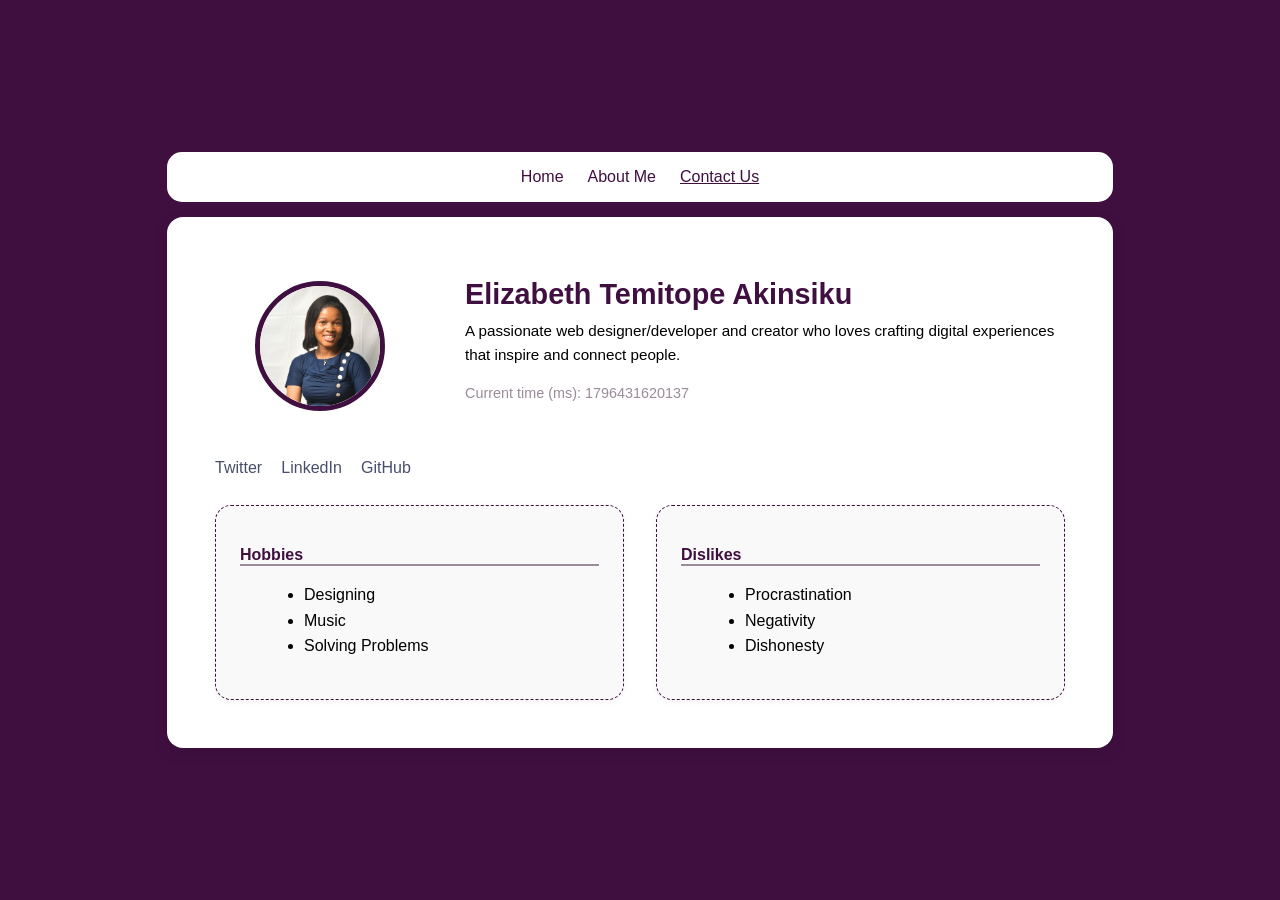
<file: index.html>
<!DOCTYPE html>
<html lang="en">
<head>
  <meta charset="UTF-8" />
  <meta name="viewport" content="width=device-width, initial-scale=1.0" />
  <title>Profile Card</title>
  <link rel="stylesheet" href="styles.css" />
</head>
<body>
  <main>
    <header>
      <nav class="navbar">
        <a href="index.html">Home</a>
        <a href="about.html">About Me</a>
        <a href="contact.html" class="active">Contact Us</a>
      </nav>
    </header>
    
    <article class="profile-card" data-testid="test-profile-card">
      <div class="profile-header">
        <figure class="avatar-container">
          <img
            src="Asset/DGF_6812 copy.jpg"
            alt="User Avatar"
            data-testid="test-user-avatar"
          />
        </figure>
        <div class="user-info">
          <h2 data-testid="test-user-name">Elizabeth Temitope Akinsiku</h2>
          <p class="bio" data-testid="test-user-bio">
            A passionate web designer/developer and creator who loves crafting
            digital experiences that inspire and connect people.
          </p>
          <p class="time">
            Current time (ms): <span data-testid="test-user-time"></span>
          </p>
        </div>
      </div>

      <nav class="social-nav" aria-label="Social Links">
        <ul class="social-links" data-testid="test-user-social-links">
          <li>
            <a
              href="https://x.com/ellizarconsult"
              target="_blank"
              rel="noopener noreferrer"
              data-testid="test-user-social-twitter"
            >Twitter</a>
          </li>
          <li>
            <a
              href="https://www.linkedin.com/in/elizabeth-akinsiku/"
              target="_blank"
              rel="noopener noreferrer"
              data-testid="test-user-social-linkedin"
            >LinkedIn</a>
          </li>
          <li>
            <a
              href="https://github.com/elizabethakinsiku"
              target="_blank"
              rel="noopener noreferrer"
              data-testid="test-user-social-github"
            >GitHub</a>
          </li>
        </ul>
      </nav>

      <div class="extra-info">
        <section class="hobbies">
          <h3>Hobbies</h3>
          <ul data-testid="test-user-hobbies">
            <li>Designing</li>
            <li>Music</li>
            <li>Solving Problems</li>
          </ul>
        </section>

        <section class="dislikes">
          <h3>Dislikes</h3>
          <ul data-testid="test-user-dislikes">
            <li>Procrastination</li>
            <li>Negativity</li>
            <li>Dishonesty</li>
          </ul>
        </section>
      </div>
    </article>
  </main>

  <script src="script.js"></script>
</body>
</html>
</file>
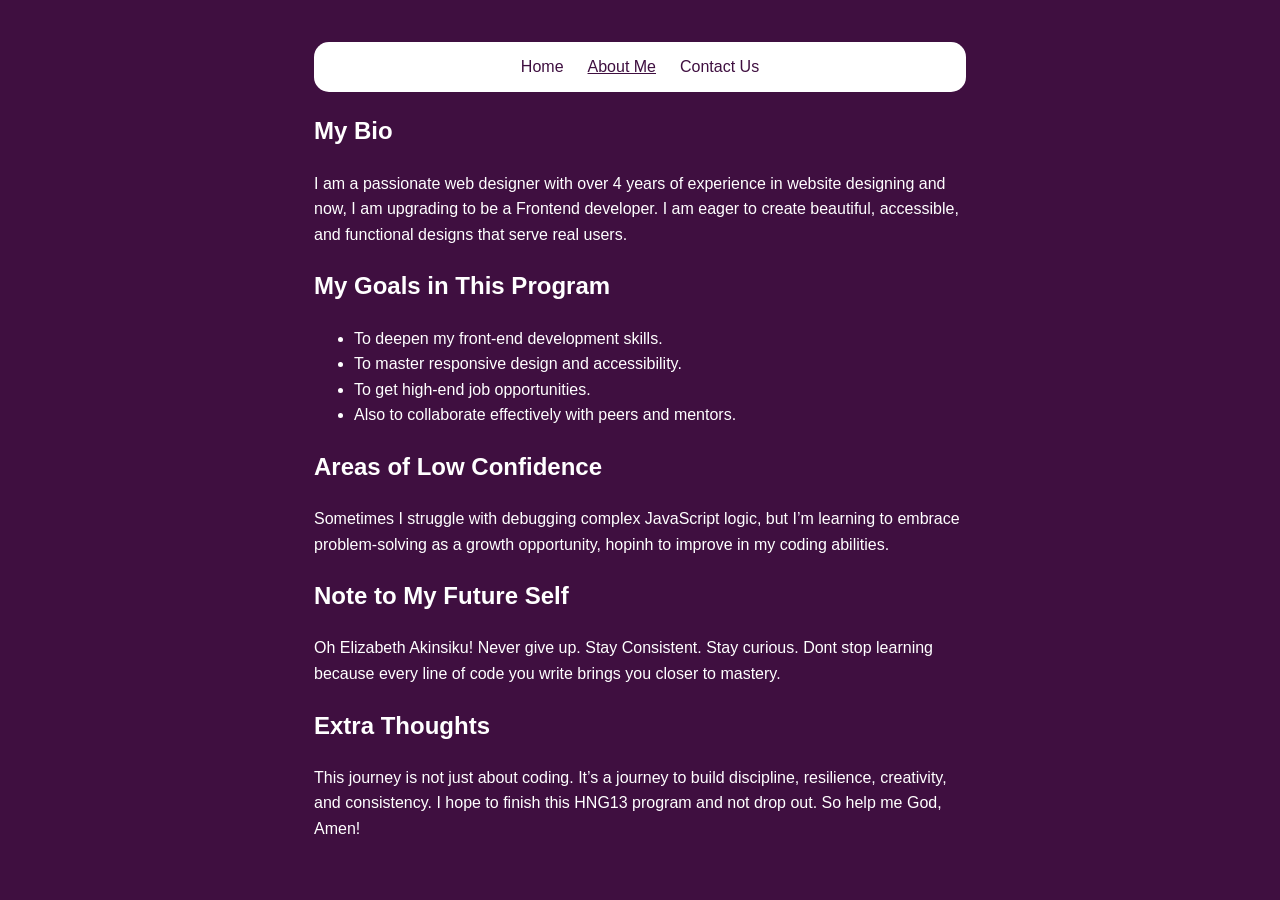
<file: about.html>
<!DOCTYPE html>
<html lang="en">
<head>
  <meta charset="UTF-8" />
  <meta name="viewport" content="width=device-width, initial-scale=1.0" />
  <title>About Me</title>
  <link rel="stylesheet" href="styles.css" />
</head>
<body class="about">
  <main class="aboutme" data-testid="test-about-page">
    <header>
        <nav class="navbar">
            <a href="index.html">Home</a>
            <a href="about.html" class="active">About Me</a>
            <a href="contact.html">Contact Us</a>
        </nav>
    </header>
    <section data-testid="test-about-bio">
      <h2>My Bio</h2>
      <p>I am a passionate web designer with over 4 years of experience in website designing and now, I am upgrading to be a Frontend developer. I am eager to create beautiful, accessible, and functional designs that serve real users.</p>
    </section>

    <section data-testid="test-about-goals">
      <h2>My Goals in This Program</h2>
      <ul>
        <li>To deepen my front-end development skills.</li>
        <li>To master responsive design and accessibility.</li>
        <li>To get high-end job opportunities.</li>
        <li>Also to collaborate effectively with peers and mentors.</li>
      </ul>
    </section>

    <section data-testid="test-about-confidence">
      <h2>Areas of Low Confidence</h2>
      <p>Sometimes I struggle with debugging complex JavaScript logic, but I’m learning to embrace problem-solving as a growth opportunity, hopinh to improve in my coding abilities.</p>
    </section>

    <section data-testid="test-about-future-note">
      <h2>Note to My Future Self</h2>
      <p>Oh Elizabeth Akinsiku! Never give up. Stay Consistent. Stay curious. Dont stop learning because every line of code you write brings you closer to mastery.</p>
    </section>

    <section data-testid="test-about-extra">
      <h2>Extra Thoughts</h2>
      <p>This journey is not just about coding. It’s a journey to build discipline, resilience, creativity, and consistency. I hope to finish this HNG13 program and not drop out. So help me God, Amen!</p>
    </section>
  </main>
</body>
</html>
</file>
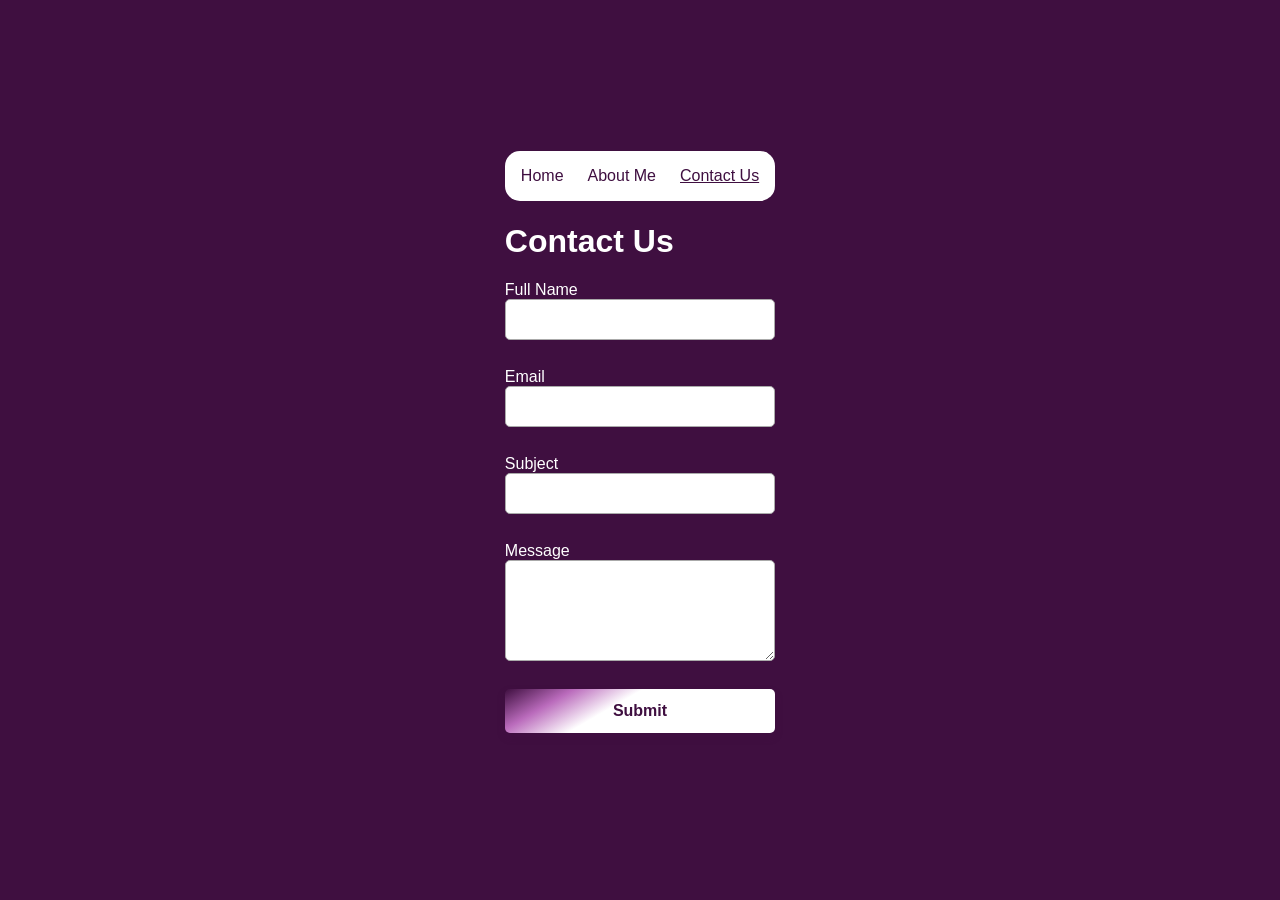
<file: contact.html>
<!DOCTYPE html>
<html lang="en">
<head>
  <meta charset="UTF-8" />
  <meta name="viewport" content="width=device-width, initial-scale=1.0" />
  <title>Contact Us</title>
  <link rel="stylesheet" href="styles.css" />
</head>
<body id="contact">
  <main id="contactform">
    <header>
        <nav class="navbar">
            <a href="index.html">Home</a>
            <a href="about.html">About Me</a>
            <a href="contact.html" class="active">Contact Us</a>
        </nav>
    </header>

    <div class="formfield">
    <h1>Contact Us</h1>
    <form id="contactForm" novalidate>
      <div class="form-group">
        <label for="name">Full Name</label>
        <input type="text" id="name" data-testid="test-contact-name" aria-describedby="error-name" required>
        <p id="error-name" data-testid="test-contact-error-name" class="error"></p>
      </div>

      <div class="form-group">
        <label for="email">Email</label>
        <input type="email" id="email" data-testid="test-contact-email" aria-describedby="error-email" required>
        <p id="error-email" data-testid="test-contact-error-email" class="error"></p>
      </div>

      <div class="form-group">
        <label for="subject">Subject</label>
        <input type="text" id="subject" data-testid="test-contact-subject" aria-describedby="error-subject" required>
        <p id="error-subject" data-testid="test-contact-error-subject" class="error"></p>
      </div>

      <div class="form-group">
        <label for="message">Message</label>
        <textarea id="message" rows="5" data-testid="test-contact-message" aria-describedby="error-message" required></textarea>
        <p id="error-message" data-testid="test-contact-error-message" class="error"></p>
      </div>

      <button type="submit" data-testid="test-contact-submit">Submit</button>
    </form>

    <p class="success" data-testid="test-contact-success" id="successMsg"></p>
    </div>
  </main>

  <script src="formvalidation.js"></script>
</body>
</html>
</file>
<file: styles.css>
/*THE CSS FOR PROFILE CARD*/
:root {
  --primary: #4a4e69;
  --secondary: #9a8c98;
  --bg: #3f0f40;
  --text: #22223b;
  --radius: 16px;
}

* {
  box-sizing: border-box;
}

body {
  margin: 0;
  font-family: "Poppins", sans-serif;
  background: var(--bg);
  color: var(--text);
  display: flex;
  justify-content: center;
  align-items: center;
  min-height: 100vh;
  padding: 1rem;
}

/*Profile Card Base Styles*/
.profile-card {
  background: #FFF;
  border-radius: var(--radius);
  box-shadow: 0 5px 15px rgba(0, 0, 0, 0.1);
  padding: 2rem;
  width: 100%;
  max-width: 900px;
  display: flex;
  flex-direction: column;
  gap: 1.5rem;
  transition: transform 0.2s ease;
}

.profile-card:hover {
  transform: translateY(-3px);
}

/*Profile Header Section*/
.profile-header {
  display: flex;
  flex-direction: column;
  align-items: center;
  text-align: center;
  gap: 1.5rem;
}

.avatar-container img {
  width: 120px;
  height: 120px;
  border-radius: 50%;
  object-fit: cover;
  border-style: solid;
  border-width: 5px;
  border-color: #3f0f40;
}

.user-info h2 {
  font-size: 1.4rem;
  margin: 0;
  color:#3f0f40;
}

.user-info .bio {
  margin: 0.5rem 0;
  font-size: 0.95rem;
  line-height: 1.6;
  color: #000000;
  max-width: 600px;
}

.time {
  font-size: 0.9rem;
  color: var(--secondary);
}

/*Social Links*/
.social-nav {
  text-align: center;
}

.social-links {
  list-style: none;
  padding: 0;
  margin: 0;
  display: flex;
  justify-content: center;
  flex-wrap: wrap;
  gap: 1.2rem;
}

.social-links a {
  color: var(--primary);
  text-decoration: none;
  font-weight: 500;
  transition: color 0.2s ease;
}

.social-links a:hover,
.social-links a:focus {
  color: var(--secondary);
  text-decoration: underline;
  outline: none;
}

/*Extra Info (Hobbies/Dislikes)*/
.extra-info {
  display: grid;
  grid-template-columns: 1fr;
  gap: 1.5rem;
}

.extra-info section {
  background: #f9f9f9;
  border-radius: var(--radius);
  border-width: 1px;
  border-style: dashed;
  border-color: #3f0f40;
  padding: 1rem 1.2rem;
  box-shadow: 0 2px 6px rgba(0, 0, 0, 0.05);
}

.extra-info h3 {
  border-bottom: 2px solid var(--secondary);
  margin-bottom: 0.5rem;
  font-size: 1rem;
  color:#3f0f40;
}

.extra-info ul {
  list-style: disc;
  margin-left: 1.5rem;
  line-height: 1.6;
  color:#000000;
}

/*RESPONSIVENESS*/

/* Tablet (≥600px) */
@media (min-width: 600px) {
  .profile-card {
    padding: 2.5rem;
  }

  .profile-header {
    flex-direction: row;
    align-items: center;
    text-align: left;
    justify-content: flex-start;
    gap: 2rem;
  }

  .avatar-container img {
    width: 130px;
    height: 130px;
  }

  .user-info {
    flex: 1;
  }

  .social-links {
    justify-content: flex-start;
  }

  .extra-info {
    grid-template-columns: repeat(2, 1fr);
  }
}

/* Desktop (≥1024px) */
@media (min-width: 1024px) {
  .profile-card {
    flex-direction: column;
    padding: 3rem;
    max-width: 950px;
  }

  .profile-header {
    gap: 2.5rem;
  }

  .user-info h2 {
    font-size: 1.8rem;
  }

  .bio {
    font-size: 1rem;
  }

  .extra-info {
    grid-template-columns: repeat(2, 1fr);
    gap: 2rem;
  }

  .extra-info section {
    padding: 1.5rem;
  }
}

/*The CSS FOR ABOUT AND CONTACT PAGE*/

.contact, .about {
  font-family: 'Poppins', sans-serif;
  margin: 0;
  padding: 0;
}

.about h2, p, ul{
  color: #ffffff;
  line-height: 1.6;
}

.navbar {
  display: flex;
  justify-content: center;
  gap: 1.5rem;
  background: #ffffff;
  padding: 1rem;
  border-radius: 15px;
  margin-bottom: 15px;
}
.navbar a {
  color: #3f0f40;
  text-decoration: none;
  font-weight: 500;
}
.navbar a.active {
  text-decoration: underline;
  color:#3f0f40;
}

.about {
  max-width: 700px;
  margin: auto;
  padding: 1.5rem;
}

/*CONTACT FORM STYLES*/
form {
  display: flex;
  flex-direction: column;
  width: 100%;
  max-width: 900px;
}

.form-group {
  display: flex;
  flex-direction: column;
}

input, textarea {
  padding: 0.75rem;
  border: 1px solid #aaa;
  border-radius: 5px;
}

.formfield{color:#ffffff;}

button {
  background: linear-gradient(
    -30deg,
    #ffffff 60%,
    #ba6bbc 80%,
    #3f0f40 100%
  );
  cursor: pointer;
  box-shadow: 0 4px 8px rgba(63, 15, 64, 0.2);
  transition: all 0.3s ease;
  color: #3f0f40;
  font-size: 16px;
  font-weight: 800;
  padding: 0.8rem;
  border: none;
  border-radius: 5px;
  cursor: pointer;
}

button:hover,
input[type="submit"]:hover {
  background: linear-gradient(
    30deg,
    #ffffff 40%,
    #ba6bbc 70%,
    #3f0f40 100%
  );
  transform: translateY(-2px);
  box-shadow: 0 6px 12px rgba(63, 15, 64, 0.25);
}

.error {
  color: red;
  font-size: 0.875rem;
}

.success {
  color: #ffffff;
  font-weight: 500;
  margin-top: 1rem;
}

/* Responsive Layout */
@media (min-width: 1024px) {
  .contact {
    padding: 2.5rem;
}
}

@media (max-width: 768px) {
  .contact {
    font-size: 1.7em;
  }
  
  .contact nav {
    font-size: 0.9em;
    padding: 10px;
  }
  
  input, textarea, button {
    font-size: 0.95em;
  }
}

@media (max-width: 480px) {
  .contact h1 {
    font-size: 1.5em;
  }
  
  .contact nav {
    display: flex;
    flex-direction: column;
    gap: 10px;
  }
  
  .contact nav a {
    display: block;
  }
}

/* Responsive layout */
@media (max-width: 768px) {
  .aboutme {
    padding: 1rem;
  }
  }
</file>
